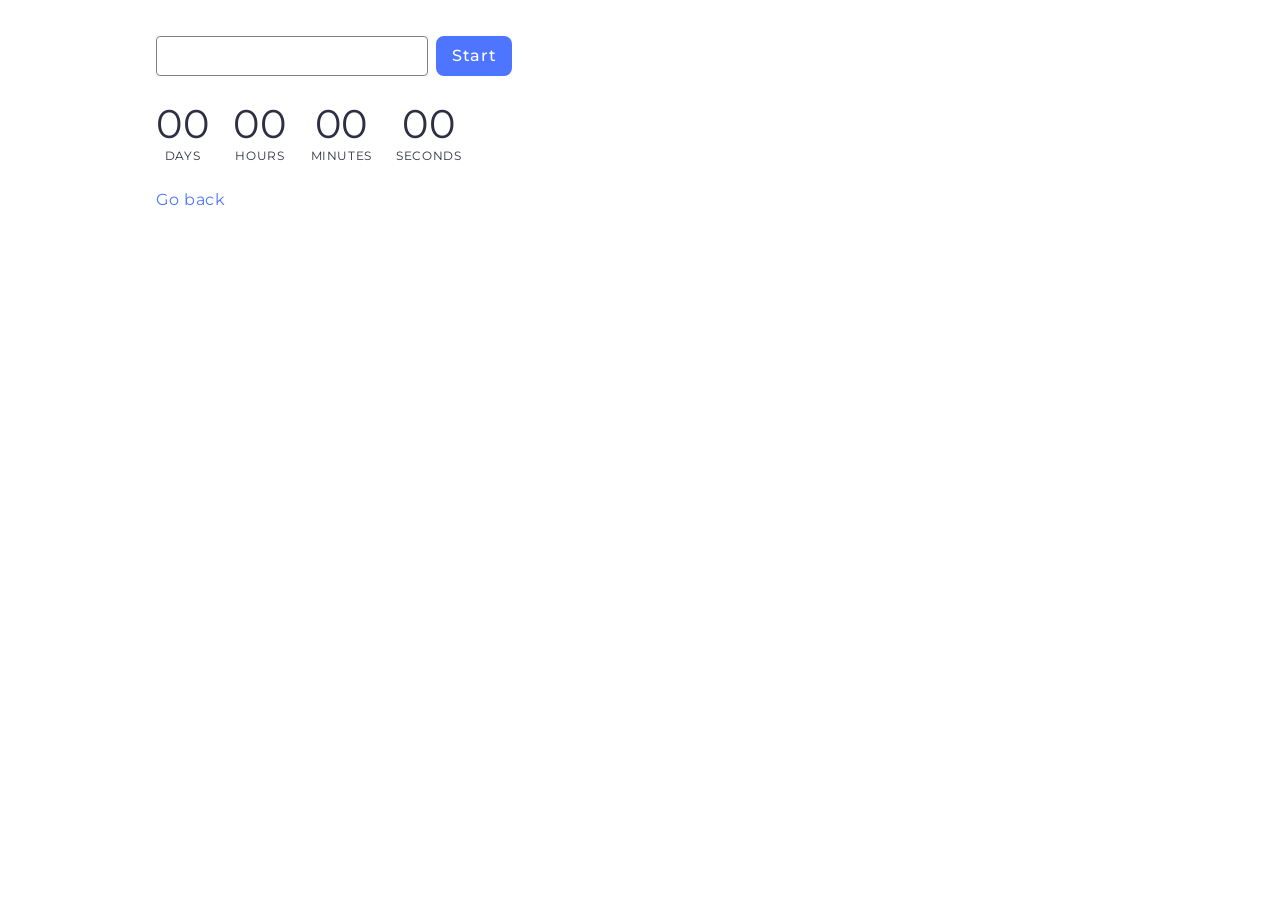
<file: src/1-timer.html>
<!DOCTYPE html>
<html lang="en">
  <head>
    <meta charset="UTF-8" />
    <link rel="icon" type="image/svg+xml" href="/favicon.svg" />
    <meta name="viewport" content="width=device-width, initial-scale=1.0" />
    <title>Timer</title>
    <link rel="stylesheet" href="./css/styles.css" />
  </head>
  <body>
    <main class="timer-page">
      <div class="timer-controls">
        <input type="text" id="datetime-picker" />
        <button type="button" data-start>Start</button>
      </div>

      <div class="timer">
        <div class="field">
          <span class="value" data-days>00</span>
          <span class="label">Days</span>
        </div>
        <div class="field">
          <span class="value" data-hours>00</span>
          <span class="label">Hours</span>
        </div>
        <div class="field">
          <span class="value" data-minutes>00</span>
          <span class="label">Minutes</span>
        </div>
        <div class="field">
          <span class="value" data-seconds>00</span>
          <span class="label">Seconds</span>
        </div>
      </div>

      <a class="back-link" href="./index.html">Go back</a>
    </main>

    <script type="module" src="./js/1-timer.js"></script>
  </body>
</html>
</file>
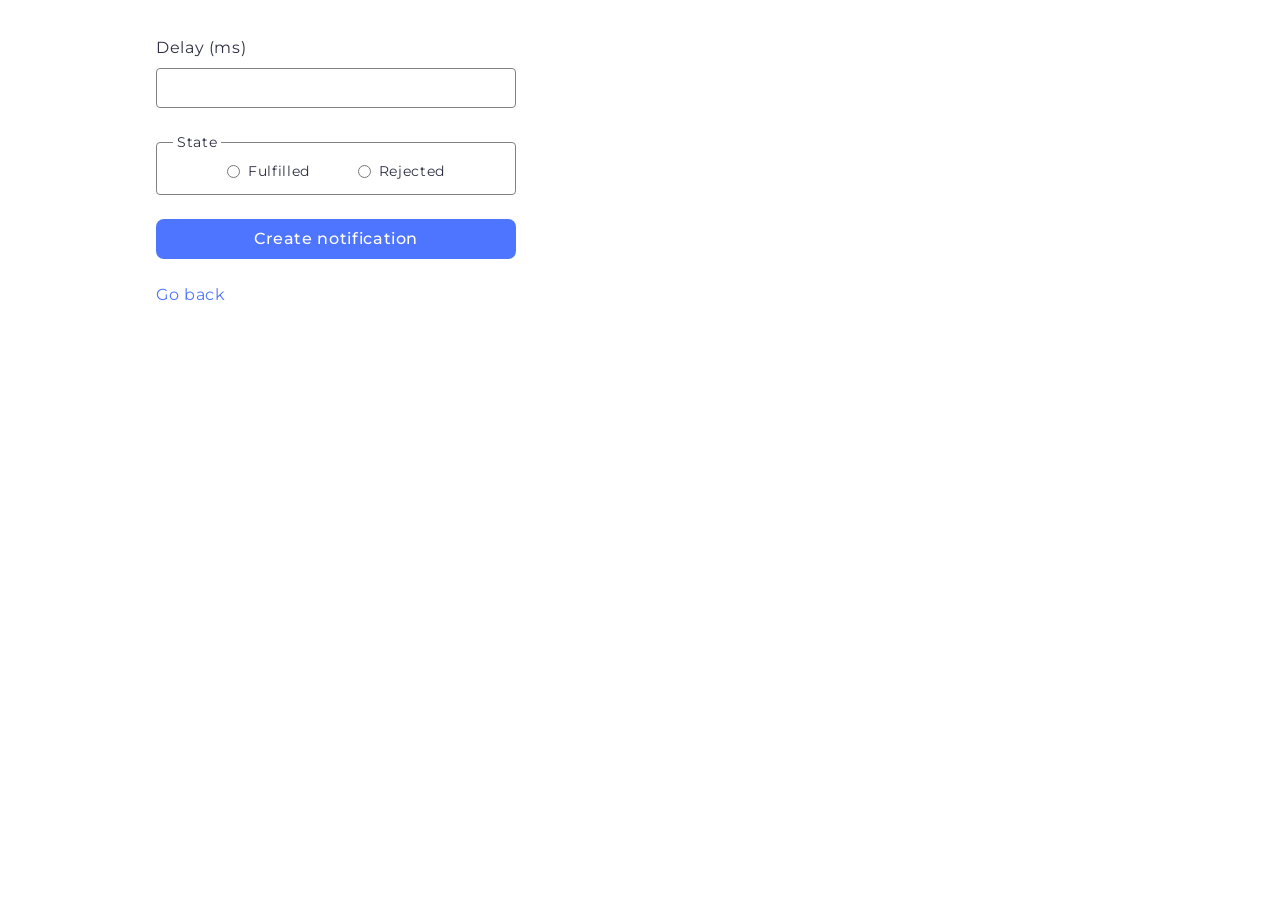
<file: src/2-snackbar.html>
<!DOCTYPE html>
<html lang="en">
  <head>
    <meta charset="UTF-8" />
    <link rel="icon" type="image/svg+xml" href="/favicon.svg" />
    <meta name="viewport" content="width=device-width, initial-scale=1.0" />
    <title>Snackbar</title>
    <link rel="stylesheet" href="./css/styles.css" />
  </head>
  <body>
    <main class="snackbar-page">
      <form class="form">
        <label>
          Delay (ms)
          <input type="number" name="delay" required />
        </label>

        <fieldset>
          <legend>State</legend>
          <label>
            <input type="radio" name="state" value="fulfilled" required />
            Fulfilled
          </label>
          <label>
            <input type="radio" name="state" value="rejected" required />
            Rejected
          </label>
        </fieldset>

        <button type="submit">Create notification</button>
      </form>

      <a class="back-link" href="./index.html">Go back</a>
    </main>

    <script type="module" src="./js/2-snackbar.js"></script>
  </body>
</html>
</file>
<file: src/css/styles.css>
/**
  |============================
  | include css partials with
  | default @import url()
  |============================
*/
/* Fonts */
@import url('https://fonts.googleapis.com/css2?family=Montserrat:wght@400;500&display=swap');

/* Common styles */
@import url('./reset.css');
@import url('./base.css');
@import url('./container.css');

/* Pages style */
@import url('./home.css');
@import url('./timer.css');
@import url('./snackbar.css');
</file>
